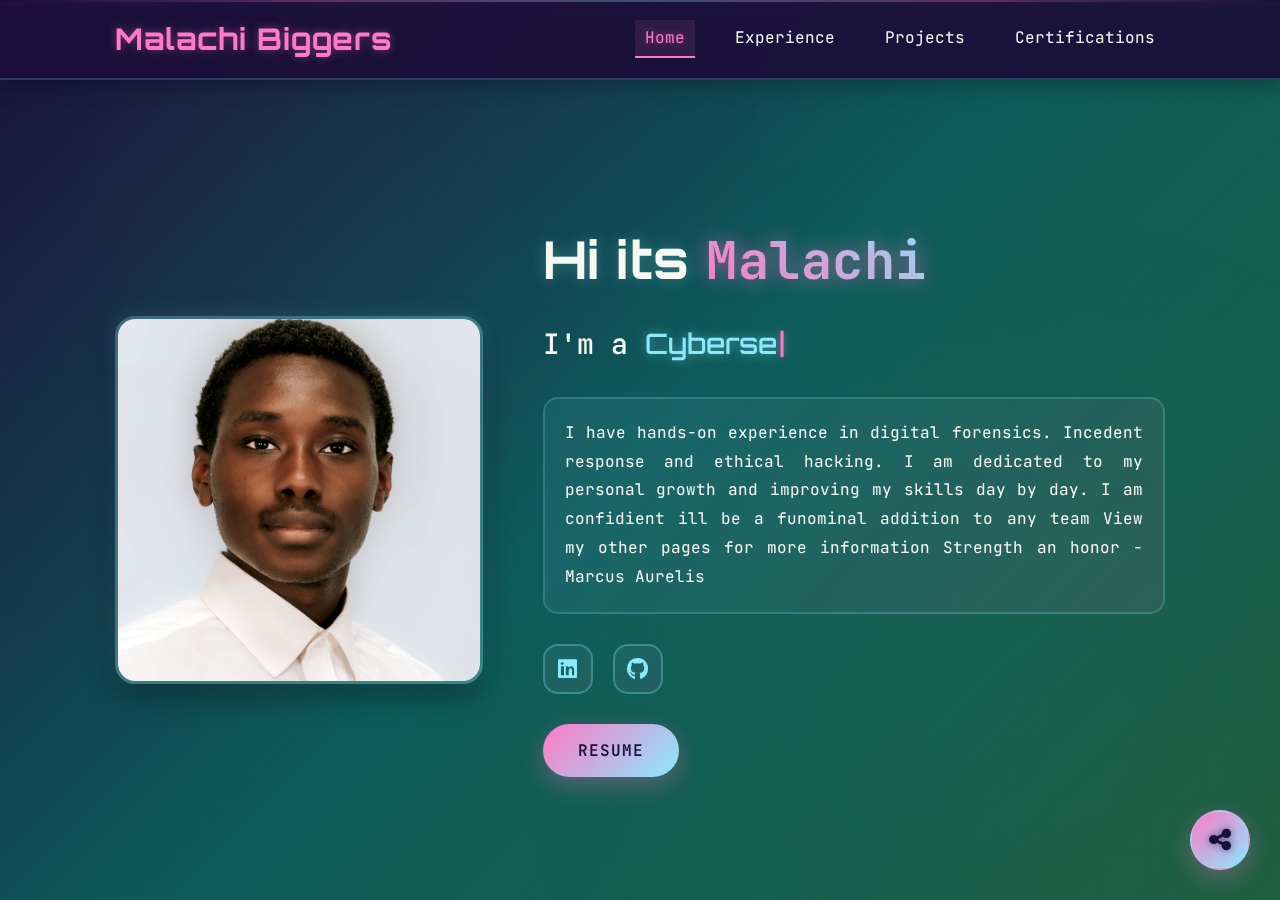
<file: index.html>
<!DOCTYPE html>
<html lang="en">
<head>
    <meta charset="UTF-8">
    <meta name="viewport" content="width=device-width, initial-scale=1.0">
    <link rel="stylesheet" href="https://cdnjs.cloudflare.com/ajax/libs/font-awesome/6.5.2/css/all.min.css">
    <link rel="stylesheet" href="src/Style/Main.css">
    <script src="src/Javascript/Main.js"></script>
    <title>Portfolio website</title>
</head>
<body>
    <header>
        <a href="#" class="logo">Malachi Biggers</a> <!-- This adds the the logo to the website-->
<nav> <!-- This stands for naviagation its a way to group hyperlinks together-->
    <a href="#" class="active">Home</a>
    <a href="Exsperince.html" >Experience</a>                 <!--This section is for hyper link: "active" allows for the user to see physical change-->
    <a href="/HTML/Projects.html" >Projects</a>
    <a href="Certs.html" >Certifications</a>
</nav>
    </header>
    <section class="home">  <!-- The section header a way of grouping related information-->
        <div class ="home-img">
            <img src="src/IMAGES/malachi.jpg" alt="FernB img">
        </div>

        <div class="home-content">  <!--The "class attribute allows for you to add class names/ which can be edited in CSS "-->
            <h1>Hi its <span>Malachi</span></h1>  <!--Span allows you to add styles to specifc sections of text-->
            <h3 class="typing-text">I'm a <span></span></h3> <!--h3 represent a 3rd level header/ "Typing-text allow you to add css styles to the text: Font, Size, Color"-->
            <div class = "paragraph">
            <p> I have hands-on experience in digital forensics. Incedent response and ethical hacking.
                I am dedicated to my personal growth and improving my skills day by day. I am confidient ill be a funominal addition to any team
                View my other pages for more information 
                Strength an honor - Marcus Aurelis
               </p>
               </div>

               <div class = social-icons>
            <a href ="https://www.linkedin.com/in/malachi-biggers/"><i class ="fa-brands fa-linkedin"></i></a> <!--fa-brands grabs an icon from the web to place on the page-->
            <a href ="https://github.com/Mal-theone"><i class="fa-brands fa-github"></i></a><!--This allows you to link the image for git hub-->
           </div>

           <a href ='/images/Resume 2025.docx' class = "btn">Resume</a>
        </div> 
    </section>


</body>
</html>
</file>
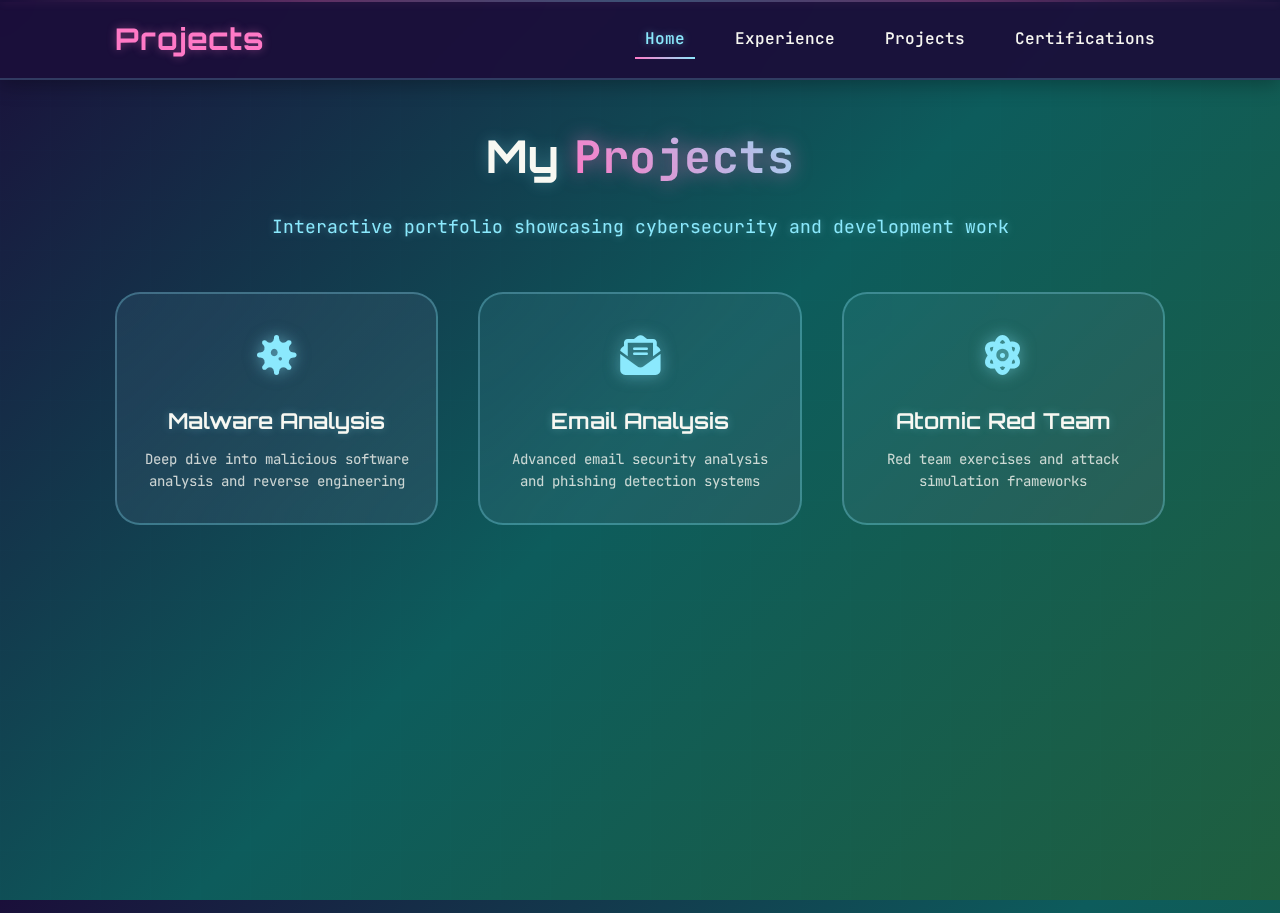
<file: src/Projects.html>
<!DOCTYPE html>
<html lang="en">
<head>
    <meta charset="UTF-8">
    <meta name="viewport" content="width=device-width, initial-scale=1.0">
    <title>Project Portfolio</title>
    <link rel="stylesheet" href="https://cdnjs.cloudflare.com/ajax/libs/font-awesome/6.5.2/css/all.min.css">
    <link rel="stylesheet" href="Style/Projects.css">
</head>
<body>
    <header>
        <a href="#" class="logo">Projects</a>
        <nav>
            <a href="index.html" class="active">Home</a>
            <a href="Experience.html">Experience</a>
            <a href="Projects.html">Projects</a>
            <a href="Certs.html">Certifications</a>
        </nav>
    </header>

    <div class="container">
        <h1 class="page-title">My <span>Projects</span></h1>
        <p class="subtitle">Interactive portfolio showcasing cybersecurity and development work</p>

        <div class="projects-grid">
            <!-- Malware Analysis -->
            <div class="project-bubble" data-category="malware">
                <div class="project-icon">
                    <i class="fas fa-virus"></i>
                </div>
                <h3 class="project-title">Malware Analysis</h3>
                <p class="project-description">Deep dive into malicious software analysis and reverse engineering</p>
                
                <div class="dropdown-content">
                    <div class="project-item">
                        <h4>Static Analysis Framework</h4>
                        <p>Developed a comprehensive static analysis tool for PE files, including entropy analysis, string extraction, and signature detection.</p>
                        <div class="tech-stack">
                            <span class="tech-tag">Python</span>
                            <span class="tech-tag">YARA</span>
                            <span class="tech-tag">PE Tools</span>
                        </div>
                    </div>
                    <div class="project-item">
                        <h4>Dynamic Sandbox Environment</h4>
                        <p>Built an isolated sandbox environment for safe malware execution and behavior analysis using virtualization technologies.</p>
                        <div class="tech-stack">
                            <span class="tech-tag">VirtualBox</span>
                            <span class="tech-tag">Cuckoo</span>
                            <span class="tech-tag">Linux</span>
                        </div>
                    </div>
                    <div class="project-item">
                        <h4>Ransomware Family Classification</h4>
                        <p>Machine learning model to classify ransomware families based on behavioral patterns and code signatures.</p>
                        <div class="tech-stack">
                            <span class="tech-tag">Python</span>
                            <span class="tech-tag">Scikit-learn</span>
                            <span class="tech-tag">TensorFlow</span>
                        </div>
                    </div>
                </div>
            </div>

            <!-- Email Analysis -->
            <div class="project-bubble" data-category="email">
                <div class="project-icon">
                    <i class="fas fa-envelope-open-text"></i>
                </div>
                <h3 class="project-title">Email Analysis</h3>
                <p class="project-description">Advanced email security analysis and phishing detection systems</p>
                
                <div class="dropdown-content">
                    <div class="project-item">
                        <h4>Phishing Detection Engine</h4>
                        <p>AI-powered system to detect phishing emails using NLP and machine learning techniques for content analysis.</p>
                        <div class="tech-stack">
                            <span class="tech-tag">Python</span>
                            <span class="tech-tag">NLTK</span>
                            <span class="tech-tag">SpaCy</span>
                        </div>
                    </div>
                    <div class="project-item">
                        <h4>Email Header Analyzer</h4>
                        <p>Tool for analyzing email headers to trace origins, detect spoofing, and identify suspicious routing patterns.</p>
                        <div class="tech-stack">
                            <span class="tech-tag">Python</span>
                            <span class="tech-tag">Regex</span>
                            <span class="tech-tag">DNS Tools</span>
                        </div>
                    </div>
                    <div class="project-item">
                        <h4>Attachment Scanner</h4>
                        <p>Automated scanner for email attachments that detects malicious files and suspicious content patterns.</p>
                        <div class="tech-stack">
                            <span class="tech-tag">Python</span>
                            <span class="tech-tag">VirusTotal API</span>
                            <span class="tech-tag">File Analysis</span>
                        </div>
                    </div>
                </div>
            </div>

            <!-- Atomic Red Team -->
            <div class="project-bubble" data-category="atomic">
                <div class="project-icon">
                    <i class="fas fa-atom"></i>
                </div>
                <h3 class="project-title">Atomic Red Team</h3>
                <p class="project-description">Red team exercises and attack simulation frameworks</p>
                
                <div class="dropdown-content">
                    <div class="project-item">
                        <h4>Custom Attack Techniques</h4>
                        <p>Developed custom MITRE ATT&CK techniques for testing specific organizational vulnerabilities and detection capabilities.</p>
                        <div class="tech-stack">
                            <span class="tech-tag">PowerShell</span>
                            <span class="tech-tag">MITRE ATT&CK</span>
                            <span class="tech-tag">YAML</span>
                        </div>
                    </div>
                    <div class="project-item">
                        <h4>Automated Testing Framework</h4>
                        <p>Built an automated framework for running Atomic Red Team tests and generating comprehensive security assessment reports.</p>
                        <div class="tech-stack">
                            <span class="tech-tag">Python</span>
                            <span class="tech-tag">PowerShell</span>
                            <span class="tech-tag">JSON</span>
                        </div>
                    </div>
                    <div class="project-item">
                        <h4>Detection Rule Validation</h4>
                        <p>System for validating SIEM detection rules against Atomic Red Team techniques to ensure proper coverage.</p>
                        <div class="tech-stack">
                            <span class="tech-tag">Splunk</span>
                            <span class="tech-tag">Sigma Rules</span>
                            <span class="tech-tag">ELK Stack</span>
                        </div>
                    </div>
                </div>
            </div>

            <!-- Programming Projects -->
            <!-- <div class="project-bubble" data-category="programming">
                <div class="project-icon">
                    <i class="fas fa-code"></i>
                </div>
                <h3 class="project-title">Programming Projects</h3>
                <p class="project-description">Full-stack development and automation solutions</p>
                
                <div class="dropdown-content">
                    <div class="project-item">
                        <h4>Security Dashboard</h4>
                        <p>Real-time cybersecurity dashboard displaying threat intelligence, vulnerability scans, and security metrics.</p>
                        <div class="tech-stack">
                            <span class="tech-tag">React</span>
                            <span class="tech-tag">Node.js</span>
                            <span class="tech-tag">MongoDB</span>
                        </div>
                    </div>
                    <div class="project-item">
                        <h4>Vulnerability Scanner</h4>
                        <p>Network vulnerability scanner with automated reporting and integration with popular security frameworks.</p>
                        <div class="tech-stack">
                            <span class="tech-tag">Python</span>
                            <span class="tech-tag">Nmap</span>
                            <span class="tech-tag">SQLite</span>
                        </div>
                    </div>
                    <div class="project-item">
                        <h4>Incident Response Automation</h4>
                        <p>Automated incident response system that integrates with SIEM tools and orchestrates response workflows.</p>
                        <div class="tech-stack">
                            <span class="tech-tag">Python</span>
                            <span class="tech-tag">REST APIs</span>
                            <span class="tech-tag">Docker</span>
                        </div>
                    </div>
                </div>
            </div>
        </div>
    </div> -->

    <script>
        // Project bubble interaction
        document.addEventListener("DOMContentLoaded", function() {
            const projectBubbles = document.querySelectorAll(".project-bubble");
            
            projectBubbles.forEach(bubble => {
                const dropdown = bubble.querySelector(".dropdown-content");
                let isActive = false;
                
                bubble.addEventListener("click", function(e) {
                    e.stopPropagation();
                    
                    // Close all other dropdowns
                    projectBubbles.forEach(otherBubble => {
                        if (otherBubble !== bubble) {
                            otherBubble.classList.remove("active");
                            otherBubble.querySelector(".dropdown-content").classList.remove("active");
                        }
                    });
                    
                    // Toggle current dropdown
                    isActive = !isActive;
                    bubble.classList.toggle("active", isActive);
                    dropdown.classList.toggle("active", isActive);
                });
                
                // Prevent dropdown clicks from closing the dropdown
                dropdown.addEventListener("click", function(e) {
                    e.stopPropagation();
                });
            });
            
            // Close dropdowns when clicking outside
            document.addEventListener("click", function() {
                projectBubbles.forEach(bubble => {
                    bubble.classList.remove("active");
                    bubble.querySelector(".dropdown-content").classList.remove("active");
                });
            });
            
            // Add smooth scrolling for better UX
            const projectItems = document.querySelectorAll(".project-item");
            projectItems.forEach(item => {
                item.addEventListener("click", function() {
                    // Add click effect
                    this.style.transform = "translateX(10px) scale(0.98)";
                    setTimeout(() => {
                        this.style.transform = "translateX(5px)";
                    }, 150);
                });
            });
        });
    </script>
</body>

</html>
</file>
<file: src/Style/Main.css>
@import url('https://fonts.googleapis.com/css2?family=Orbitron:wght@400;500;600;700;800;900&family=JetBrains+Mono:wght@300;400;500;600&display=swap');

/* Reset and base styles */
* {
    margin: 0;
    padding: 0;
    box-sizing: border-box;
    text-decoration: none;
    border: none;
    outline: none;
    font-family: 'JetBrains Mono', monospace;
}

html {
    font-size: 62.5%;
    scroll-behavior: smooth;
}

body {
    width: 100%;
    min-height: 100vh;
    overflow-x: hidden;
    /* FIXED: Darker background to reduce brightness */
    background: linear-gradient(135deg, #1a0f3a 0%, #0d5c5c 50%, #1f5f3f 100%);
    color: #f8f8f2;
    line-height: 1.6;
    position: relative;
    /* FIXED: Prevent layout shifts */
    overflow-y: auto;
}

/* FIXED: Reduced grid opacity and removed pulsing animation to prevent layout shifts */
body::before {
    content: '';
    position: fixed;
    top: 0;
    left: 0;
    width: 100%;
    height: 100%;
    background-image: 
        linear-gradient(rgba(139, 233, 253, 0.05) 1px, transparent 1px),
        linear-gradient(90deg, rgba(139, 233, 253, 0.05) 1px, transparent 1px);
    background-size: 50px 50px;
    pointer-events: none;
    z-index: -1;
    opacity: 0.2;
    /* REMOVED: gridPulse animation that was causing layout shifts */
}

/* FIXED: Reduced scan line intensity and made it less distracting */
body::after {
    content: '';
    position: fixed;
    top: 0;
    left: 0;
    width: 100%;
    height: 2px;
    background: linear-gradient(90deg, transparent, rgba(255, 121, 198, 0.3), rgba(139, 233, 253, 0.3), rgba(255, 121, 198, 0.3), transparent);
    animation: scanLine 4s linear infinite;
    z-index: 1000;
    pointer-events: none;
    box-shadow: 0 0 10px rgba(255, 121, 198, 0.2);
}

@keyframes scanLine {
    0% { transform: translateY(-2px); }
    100% { transform: translateY(100vh); }
}

/* Header styles */
header {
    position: fixed;
    top: 0;
    left: 0;
    width: 100%;
    padding: 2rem 9%;
    background: rgba(26, 15, 58, 0.95);
    backdrop-filter: blur(15px);
    border-bottom: 2px solid rgba(139, 233, 253, 0.2);
    display: flex;
    justify-content: space-between;
    align-items: center;
    z-index: 1000;
    transition: all 0.3s ease;
    box-shadow: 0 4px 20px rgba(0, 0, 0, 0.3);
    /* FIXED: Prevent header from causing layout shifts */
    height: 8rem;
}

.logo {
    font-family: 'Orbitron', monospace;
    font-size: 3rem;
    color: #ff79c6;
    font-weight: 700;
    cursor: pointer;
    transition: 0.3s ease;
    letter-spacing: 0.1rem;
    text-shadow: 0 0 10px rgba(255, 121, 198, 0.4);
    position: relative;
}

.logo::before {
    content: '';
    position: absolute;
    top: -5px;
    left: -5px;
    right: -5px;
    bottom: -5px;
    background: linear-gradient(45deg, #ff79c6, #8be9fd, #ff79c6);
    border-radius: 5px;
    z-index: -1;
    opacity: 0;
    transition: opacity 0.3s ease;
    filter: blur(8px);
}

.logo:hover::before {
    opacity: 0.2;
}

.logo:hover {
    transform: scale(1.02);
    text-shadow: 0 0 15px rgba(255, 121, 198, 0.6);
    color: #8be9fd;
}

/* Navigation styles */
nav {
    display: flex;
    gap: 3rem;
}

nav a {
    font-size: 1.6rem;
    color: #f8f8f2;
    font-weight: 400;
    transition: 0.3s ease;
    border-bottom: 2px solid transparent;
    position: relative;
    padding: 0.5rem 1rem;
    overflow: hidden;
}

nav a::before {
    content: '';
    position: absolute;
    top: 0;
    left: -100%;
    width: 100%;
    height: 100%;
    background: linear-gradient(90deg, transparent, rgba(139, 233, 253, 0.1), transparent);
    transition: left 0.5s ease;
}

nav a:hover::before {
    left: 100%;
}

nav a:hover {
    color: #8be9fd;
    border-bottom: 2px solid #8be9fd;
    text-shadow: 0 0 8px rgba(139, 233, 253, 0.4);
}

nav a.active {
    color: #ff79c6;
    border-bottom: 2px solid #ff79c6;
    background: rgba(255, 121, 198, 0.1);
    text-shadow: 0 0 8px rgba(255, 121, 198, 0.4);
}

/* FIXED: Main home section with stable layout */
.home {
    min-height: 100vh;
    padding: 12rem 9% 2rem;
    display: flex;
    justify-content: space-between;
    align-items: center;
    gap: 6rem;
    position: relative;
    /* FIXED: Prevent layout shifts */
    width: 100%;
    max-width: 100vw;
}

/* FIXED: Removed ambient glow animation that was causing layout shifts */
.home::before {
    content: '';
    position: absolute;
    top: 0;
    left: 0;
    right: 0;
    bottom: 0;
    background: 
        radial-gradient(circle at 20% 20%, rgba(255, 121, 198, 0.05) 0%, transparent 50%),
        radial-gradient(circle at 80% 80%, rgba(139, 233, 253, 0.05) 0%, transparent 50%);
    pointer-events: none;
    opacity: 0.4;
    /* REMOVED: ambientGlow animation */
}

/* FIXED: Home image styles with stable positioning */
.home-img {
    flex: 0 0 35%;
    position: relative;
    cursor: pointer;
    transition: all 0.3s ease;
    /* FIXED: Ensure image container maintains size */
    min-width: 300px;
    max-width: 400px;
}

/* FIXED: Removed rotating border animation that was causing issues */
.home-img::before {
    content: '';
    position: absolute;
    top: -15px;
    left: -15px;
    right: -15px;
    bottom: -15px;
    background: linear-gradient(45deg, rgba(255, 121, 198, 0.2), rgba(139, 233, 253, 0.2), rgba(255, 121, 198, 0.2));
    border-radius: 25px;
    z-index: -1;
    opacity: 0;
    transition: opacity 0.3s ease;
    filter: blur(10px);
    /* REMOVED: rotate animation that was causing layout shifts */
}

.home-img:hover::before {
    opacity: 0.3;
}

/* FIXED: Image styles with stable dimensions */
.home-img img {
    width: 100%;
    height: auto;
    border-radius: 20px;
    border: 3px solid rgba(139, 233, 253, 0.3);
    box-shadow: 
        0 10px 30px rgba(0, 0, 0, 0.4),
        0 0 20px rgba(139, 233, 253, 0.2),
        inset 0 0 20px rgba(255, 121, 198, 0.1);
    transition: all 0.3s ease;
    filter: contrast(1.1) saturate(0.9);
    /* FIXED: Prevent image from disappearing */
    display: block;
    object-fit: cover;
    min-height: 300px;
}

.home-img:hover img {
    transform: scale(1.02);
    filter: contrast(1.15) saturate(1.05);
    box-shadow: 
        0 15px 40px rgba(0, 0, 0, 0.5),
        0 0 30px rgba(139, 233, 253, 0.4),
        inset 0 0 30px rgba(255, 121, 198, 0.15);
    border-color: #ff79c6;
}

/* Home content styles */
.home-content {
    flex: 1;
    position: relative;
    /* FIXED: Prevent content from shifting */
    min-width: 0;
}

.home-content h1 {
    font-family: 'Orbitron', monospace;
    font-size: 5.2rem;
    font-weight: 700;
    color: #f8f8f2;
    margin-bottom: 2rem;
    text-shadow: 0 0 15px rgba(139, 233, 253, 0.3);
    animation: fadeInUp 1s ease-out;
    letter-spacing: 0.05rem;
    position: relative;
}

/* FIXED: Removed matrix rain animation that was causing layout shifts */
.home-content h1::before {
    content: '';
    position: absolute;
    top: 0;
    left: 0;
    right: 0;
    bottom: 0;
    background: linear-gradient(45deg, transparent 49%, rgba(139, 233, 253, 0.05) 50%, transparent 51%);
    background-size: 20px 20px;
    pointer-events: none;
    opacity: 0.3;
    /* REMOVED: matrixRain animation */
}

.home-content h1 span {
    color: #ff79c6;
    text-shadow: 0 0 20px rgba(255, 121, 198, 0.6);
    background: linear-gradient(45deg, #ff79c6, #8be9fd);
    -webkit-background-clip: text;
    -webkit-text-fill-color: transparent;
    background-clip: text;
    /* FIXED: Removed glow animation that was causing layout shifts */
}

/* Typing text animation */
.typing-text {
    font-size: 2.8rem;
    font-weight: 500;
    color: #f8f8f2;
    margin-bottom: 3rem;
    position: relative;
    overflow: hidden;
    /* FIXED: Prevent text from causing layout shifts */
    min-height: 3.5rem;
}

.typing-text span {
    color: #8be9fd;
    font-family: 'Orbitron', monospace;
    position: relative;
    text-shadow: 0 0 12px rgba(139, 233, 253, 0.5);
}

.typing-text span::after {
    content: '|';
    position: absolute;
    right: -8px;
    color: #ff79c6;
    animation: blink 1s infinite;
    text-shadow: 0 0 8px rgba(255, 121, 198, 0.6);
    /* FIXED: Removed glitch animation that was causing layout shifts */
}

@keyframes blink {
    0%, 50% { opacity: 1; }
    51%, 100% { opacity: 0; }
}

/* Paragraph styles */
.paragraph {
    margin-bottom: 3rem;
}

.paragraph p {
    font-size: 1.6rem;
    font-weight: 400;
    line-height: 1.8;
    color: #f8f8f2;
    text-align: justify;
    background: linear-gradient(135deg, rgba(139, 233, 253, 0.08), rgba(255, 121, 198, 0.08));
    padding: 2rem;
    border-radius: 15px;
    border: 2px solid rgba(139, 233, 253, 0.2);
    backdrop-filter: blur(10px);
    position: relative;
    overflow: hidden;
    transition: all 0.3s ease;
}

.paragraph p::before {
    content: '';
    position: absolute;
    top: 0;
    left: 0;
    right: 0;
    bottom: 0;
    background: 
        linear-gradient(45deg, transparent 49%, rgba(139, 233, 253, 0.03) 50%, transparent 51%),
        linear-gradient(-45deg, transparent 49%, rgba(255, 121, 198, 0.03) 50%, transparent 51%);
    background-size: 30px 30px;
    opacity: 0;
    transition: opacity 0.3s ease;
    pointer-events: none;
}

.paragraph:hover p {
    background: linear-gradient(135deg, rgba(139, 233, 253, 0.12), rgba(255, 121, 198, 0.12));
    transform: translateY(-2px);
    border-color: #ff79c6;
    box-shadow: 0 8px 25px rgba(255, 121, 198, 0.15);
}

.paragraph:hover p::before {
    opacity: 1;
}

/* Social icons styles */
.social-icons {
    display: flex;
    gap: 2rem;
    margin-bottom: 3rem;
}

.social-icons a {
    display: inline-flex;
    justify-content: center;
    align-items: center;
    width: 5rem;
    height: 5rem;
    background: linear-gradient(135deg, rgba(139, 233, 253, 0.08), rgba(255, 121, 198, 0.08));
    border: 2px solid rgba(139, 233, 253, 0.3);
    border-radius: 15px;
    font-size: 2.2rem;
    color: #8be9fd;
    text-decoration: none;
    transition: all 0.3s ease;
    position: relative;
    overflow: hidden;
}

.social-icons a::before {
    content: '';
    position: absolute;
    top: 0;
    left: -100%;
    width: 100%;
    height: 100%;
    background: linear-gradient(90deg, transparent, rgba(139, 233, 253, 0.3), transparent);
    transition: left 0.6s ease;
}

.social-icons a:hover::before {
    left: 100%;
}

.social-icons a:hover {
    transform: scale(1.05);
    box-shadow: 0 0 25px rgba(139, 233, 253, 0.4);
    background: linear-gradient(135deg, rgba(139, 233, 253, 0.15), rgba(255, 121, 198, 0.15));
    border-color: #8be9fd;
    text-shadow: 0 0 12px rgba(139, 233, 253, 0.6);
}

.social-icons a:nth-child(2):hover {
    border-color: #ff79c6;
    color: #ff79c6;
    box-shadow: 0 0 25px rgba(255, 121, 198, 0.4);
    text-shadow: 0 0 12px rgba(255, 121, 198, 0.6);
}

/* Button styles */
.btn {
    display: inline-block;
    padding: 1.4rem 3.5rem;
    background: linear-gradient(135deg, #ff79c6, #8be9fd);
    border-radius: 30px;
    font-size: 1.6rem;
    color: #1a0f3a;
    font-weight: 600;
    letter-spacing: 0.1rem;
    text-decoration: none;
    transition: all 0.3s ease;
    position: relative;
    overflow: hidden;
    box-shadow: 0 8px 25px rgba(255, 121, 198, 0.3);
    text-transform: uppercase;
}

.btn::before {
    content: '';
    position: absolute;
    top: 0;
    left: -100%;
    width: 100%;
    height: 100%;
    background: linear-gradient(90deg, transparent, rgba(255, 255, 255, 0.2), transparent);
    transition: left 0.6s ease;
}

.btn:hover::before {
    left: 100%;
}

.btn:hover {
    transform: scale(1.02) translateY(-2px);
    box-shadow: 0 12px 35px rgba(255, 121, 198, 0.5);
    background: linear-gradient(135deg, #8be9fd, #ff79c6);
    text-shadow: 0 0 8px rgba(26, 15, 58, 0.8);
}

/* Modal styles for image pop-out */
.modal {
    display: none;
    position: fixed;
    z-index: 2000;
    left: 0;
    top: 0;
    width: 100%;
    height: 100%;
    background: rgba(26, 15, 58, 0.95);
    backdrop-filter: blur(15px);
}

.modal-content {
    position: relative;
    margin: 5% auto;
    padding: 3rem;
    width: 80%;
    max-width: 600px;
    background: linear-gradient(135deg, rgba(139, 233, 253, 0.08), rgba(255, 121, 198, 0.08));
    border: 2px solid rgba(139, 233, 253, 0.3);
    border-radius: 20px;
    backdrop-filter: blur(20px);
    box-shadow: 0 20px 60px rgba(0, 0, 0, 0.4);
    animation: modalSlideIn 0.4s ease-out;
    position: relative;
    overflow: hidden;
}

.modal-content::before {
    content: '';
    position: absolute;
    top: 0;
    left: 0;
    right: 0;
    bottom: 0;
    background: 
        linear-gradient(45deg, transparent 49%, rgba(139, 233, 253, 0.03) 50%, transparent 51%),
        linear-gradient(-45deg, transparent 49%, rgba(255, 121, 198, 0.03) 50%, transparent 51%);
    background-size: 20px 20px;
    pointer-events: none;
    opacity: 0.5;
}

@keyframes modalSlideIn {
    from {
        opacity: 0;
        transform: translateY(-30px) scale(0.95);
    }
    to {
        opacity: 1;
        transform: translateY(0) scale(1);
    }
}

.modal-content img {
    width: 100%;
    height: auto;
    border-radius: 15px;
    margin-bottom: 2rem;
    border: 2px solid rgba(139, 233, 253, 0.2);
}

.modal-content h2 {
    font-family: 'Orbitron', monospace;
    color: #ff79c6;
    font-size: 2.8rem;
    margin-bottom: 1rem;
    font-weight: 600;
    text-shadow: 0 0 12px rgba(255, 121, 198, 0.5);
}

.modal-content p {
    color: #f8f8f2;
    font-size: 1.6rem;
    line-height: 1.8;
    text-shadow: 0 2px 4px rgba(0, 0, 0, 0.3);
}

.close {
    position: absolute;
    top: 1.5rem;
    right: 2rem;
    color: #8be9fd;
    font-size: 3rem;
    font-weight: bold;
    cursor: pointer;
    transition: all 0.3s ease;
    text-shadow: 0 0 8px rgba(139, 233, 253, 0.5);
}

.close:hover {
    color: #ff79c6;
    text-shadow: 0 0 15px rgba(255, 121, 198, 0.6);
    transform: scale(1.1);
}

/* Social media pop-out styles */
.social-container {
    position: fixed;
    bottom: 3rem;
    right: 3rem;
    z-index: 1500;
}

.social-toggle {
    width: 60px;
    height: 60px;
    background: linear-gradient(135deg, #ff79c6, #8be9fd);
    border-radius: 50%;
    display: flex;
    align-items: center;
    justify-content: center;
    cursor: pointer;
    transition: all 0.3s ease;
    box-shadow: 0 8px 25px rgba(255, 121, 198, 0.3);
    border: 2px solid rgba(139, 233, 253, 0.2);
    /* FIXED: Removed pulse animation that was causing layout shifts */
}

.social-toggle:hover {
    transform: scale(1.05);
    box-shadow: 0 12px 35px rgba(255, 121, 198, 0.5);
}

.social-toggle i {
    font-size: 2.5rem;
    color: #1a0f3a;
    text-shadow: 0 0 8px rgba(26, 15, 58, 0.6);
}

.social-links {
    position: absolute;
    bottom: 80px;
    right: 0;
    display: flex;
    flex-direction: column;
    gap: 1rem;
    opacity: 0;
    transform: translateY(20px);
    transition: all 0.3s ease;
    pointer-events: none;
}

.social-links.active {
    opacity: 1;
    transform: translateY(0);
    pointer-events: all;
}

.social-link {
    width: 50px;
    height: 50px;
    background: linear-gradient(135deg, rgba(139, 233, 253, 0.08), rgba(255, 121, 198, 0.08));
    border: 2px solid rgba(139, 233, 253, 0.3);
    border-radius: 50%;
    display: flex;
    align-items: center;
    justify-content: center;
    text-decoration: none;
    transition: all 0.3s ease;
    backdrop-filter: blur(10px);
    position: relative;
    overflow: hidden;
}

.social-link::before {
    content: '';
    position: absolute;
    top: 0;
    left: 0;
    right: 0;
    bottom: 0;
    background: radial-gradient(circle, rgba(139, 233, 253, 0.15) 0%, transparent 70%);
    opacity: 0;
    transition: opacity 0.3s ease;
}

.social-link:hover::before {
    opacity: 1;
}

.social-link:hover {
    background: linear-gradient(135deg, rgba(139, 233, 253, 0.15), rgba(255, 121, 198, 0.15));
    transform: scale(1.05);
    box-shadow: 0 0 15px rgba(139, 233, 253, 0.4);
    border-color: #8be9fd;
}

.social-link i {
    font-size: 2rem;
    color: #8be9fd;
    text-shadow: 0 0 8px rgba(139, 233, 253, 0.5);
    transition: all 0.3s ease;
}

.social-link.github:hover {
    border-color: #ff79c6;
    box-shadow: 0 0 15px rgba(255, 121, 198, 0.4);
}

.social-link.github:hover i {
    color: #ff79c6;
}
</file>
<file: src/Style/Projects.css>
@import url('https://fonts.googleapis.com/css2?family=Orbitron:wght@400;500;600;700;800;900&family=JetBrains+Mono:wght@300;400;500;600&display=swap');

/* Reset and base styles */
* {
    margin: 0;
    padding: 0;
    box-sizing: border-box;
    text-decoration: none;
    border: none;
    outline: none;
    font-family: 'JetBrains Mono', monospace;
}

html {
    font-size: 62.5%;
    scroll-behavior: smooth;
}

body {
    width: 100%;
    min-height: 100vh;
    overflow-x: hidden;
    background: linear-gradient(135deg, #1a0f3a 0%, #0d5c5c 50%, #1f5f3f 100%);
    color: #f8f8f2;
    line-height: 1.6;
    position: relative;
    overflow-y: auto;
}

/* Grid background */
body::before {
    content: '';
    position: fixed;
    top: 0;
    left: 0;
    width: 100%;
    height: 100%;
    background-image: 
        linear-gradient(rgba(139, 233, 253, 0.05) 1px, transparent 1px),
        linear-gradient(90deg, rgba(139, 233, 253, 0.05) 1px, transparent 1px);
    background-size: 50px 50px;
    pointer-events: none;
    z-index: -1;
    opacity: 0.2;
}

/* Scan line effect */
body::after {
    content: '';
    position: fixed;
    top: 0;
    left: 0;
    width: 100%;
    height: 2px;
    background: linear-gradient(90deg, transparent, rgba(255, 121, 198, 0.3), rgba(139, 233, 253, 0.3), rgba(255, 121, 198, 0.3), transparent);
    animation: scanLine 4s linear infinite;
    z-index: 1000;
    pointer-events: none;
    box-shadow: 0 0 10px rgba(255, 121, 198, 0.2);
}

@keyframes scanLine {
    0% { transform: translateY(-2px); }
    100% { transform: translateY(100vh); }
}

/* Header styles */
header {
    position: fixed;
    top: 0;
    left: 0;
    width: 100%;
    padding: 2rem 9%;
    background: rgba(26, 15, 58, 0.95);
    backdrop-filter: blur(15px);
    border-bottom: 2px solid rgba(139, 233, 253, 0.2);
    display: flex;
    justify-content: space-between;
    align-items: center;
    z-index: 1000;
    transition: all 0.3s ease;
    box-shadow: 0 4px 20px rgba(0, 0, 0, 0.3);
    height: 8rem;
}

.logo {
    font-family: 'Orbitron', monospace;
    font-size: 3rem;
    color: #ff79c6;
    font-weight: 700;
    cursor: pointer;
    transition: 0.3s ease;
    letter-spacing: 0.1rem;
    text-shadow: 0 0 10px rgba(255, 121, 198, 0.4);
    position: relative;
}

.logo::before {
    content: '';
    position: absolute;
    top: -5px;
    left: -5px;
    right: -5px;
    bottom: -5px;
    background: linear-gradient(45deg, #ff79c6, #8be9fd, #ff79c6);
    border-radius: 5px;
    z-index: -1;
    opacity: 0;
    transition: opacity 0.3s ease;
    filter: blur(8px);
}

.logo:hover::before {
    opacity: 0.2;
}

.logo:hover {
    transform: scale(1.02);
    text-shadow: 0 0 15px rgba(255, 121, 198, 0.6);
    color: #8be9fd;
}

/* Navigation styles */
nav {
    display: flex;
    gap: 3rem;
}

nav a {
    color: #f8f8f2;
    font-size: 1.6rem;
    font-weight: 500;
    transition: all 0.3s ease;
    position: relative;
    padding: 0.5rem 1rem;
}

nav a::after {
    content: '';
    position: absolute;
    bottom: -2px;
    left: 50%;
    width: 0;
    height: 2px;
    background: linear-gradient(45deg, #ff79c6, #8be9fd);
    transition: all 0.3s ease;
    transform: translateX(-50%);
}

nav a:hover,
nav a.active {
    color: #8be9fd;
    text-shadow: 0 0 8px rgba(139, 233, 253, 0.4);
}

nav a:hover::after,
nav a.active::after {
    width: 100%;
}

/* Main container */
.container {
    min-height: 100vh;
    padding: 12rem 9% 4rem;
    display: flex;
    flex-direction: column;
    align-items: center;
    position: relative;
}

/* Page title */
.page-title {
    font-family: 'Orbitron', monospace;
    font-size: 4.5rem;
    font-weight: 700;
    color: #f8f8f2;
    margin-bottom: 2rem;
    text-shadow: 0 0 15px rgba(139, 233, 253, 0.3);
    text-align: center;
    letter-spacing: 0.05rem;
    position: relative;
}

.page-title span {
    color: #ff79c6;
    text-shadow: 0 0 20px rgba(255, 121, 198, 0.6);
    background: linear-gradient(45deg, #ff79c6, #8be9fd);
    -webkit-background-clip: text;
    -webkit-text-fill-color: transparent;
    background-clip: text;
}

.subtitle {
    font-size: 1.8rem;
    color: #8be9fd;
    text-align: center;
    margin-bottom: 5rem;
    text-shadow: 0 0 8px rgba(139, 233, 253, 0.4);
}

/* Projects grid */
.projects-grid {
    display: grid;
    grid-template-columns: repeat(auto-fit, minmax(300px, 1fr));
    gap: 4rem;
    width: 100%;
    max-width: 1200px;
    margin-bottom: 4rem;
}

/* Project bubble */
.project-bubble {
    position: relative;
    background: linear-gradient(135deg, rgba(139, 233, 253, 0.08), rgba(255, 121, 198, 0.08));
    border: 2px solid rgba(139, 233, 253, 0.3);
    border-radius: 25px;
    padding: 3rem 2.5rem;
    cursor: pointer;
    transition: all 0.4s ease;
    backdrop-filter: blur(15px);
    overflow: visible;
    min-height: 200px;
    display: flex;
    flex-direction: column;
    align-items: center;
    justify-content: center;
    text-align: center;
}

.project-bubble::before {
    content: '';
    position: absolute;
    top: 0;
    left: 0;
    right: 0;
    bottom: 0;
    background: 
        linear-gradient(45deg, transparent 49%, rgba(139, 233, 253, 0.03) 50%, transparent 51%),
        linear-gradient(-45deg, transparent 49%, rgba(255, 121, 198, 0.03) 50%, transparent 51%);
    background-size: 30px 30px;
    opacity: 0;
    transition: opacity 0.3s ease;
    pointer-events: none;
    border-radius: 25px;
}

.project-bubble:hover {
    transform: translateY(-8px) scale(1.02);
    background: linear-gradient(135deg, rgba(139, 233, 253, 0.15), rgba(255, 121, 198, 0.15));
    border-color: #ff79c6;
    box-shadow: 0 15px 40px rgba(255, 121, 198, 0.2);
}

.project-bubble:hover::before {
    opacity: 1;
}

.project-bubble.active {
    background: linear-gradient(135deg, rgba(139, 233, 253, 0.2), rgba(255, 121, 198, 0.2));
    border-color: #8be9fd;
    box-shadow: 0 20px 50px rgba(139, 233, 253, 0.3);
}

/* Project icon */
.project-icon {
    font-size: 4rem;
    color: #8be9fd;
    margin-bottom: 1.5rem;
    text-shadow: 0 0 15px rgba(139, 233, 253, 0.5);
    transition: all 0.3s ease;
}

.project-bubble:hover .project-icon {
    color: #ff79c6;
    text-shadow: 0 0 20px rgba(255, 121, 198, 0.6);
    transform: scale(1.1);
}

/* Project title */
.project-title {
    font-family: 'Orbitron', monospace;
    font-size: 2.2rem;
    font-weight: 600;
    color: #f8f8f2;
    margin-bottom: 1rem;
    text-shadow: 0 0 8px rgba(139, 233, 253, 0.3);
}

/* Project description */
.project-description {
    font-size: 1.4rem;
    color: #f8f8f2;
    opacity: 0.8;
    line-height: 1.6;
}

/* Dropdown content */
.dropdown-content {
    position: absolute;
    top: 100%;
    left: 0;
    right: 0;
    background: linear-gradient(135deg, rgba(26, 15, 58, 0.95), rgba(13, 92, 92, 0.95));
    border: 2px solid rgba(139, 233, 253, 0.3);
    border-radius: 20px;
    padding: 2.5rem;
    margin-top: 1rem;
    opacity: 0;
    visibility: hidden;
    transform: translateY(-20px);
    transition: all 0.4s ease;
    backdrop-filter: blur(20px);
    box-shadow: 0 20px 60px rgba(0, 0, 0, 0.4);
    z-index: 100;
    max-height: 400px;
    overflow-y: auto;
}

.dropdown-content.active {
    opacity: 1;
    visibility: visible;
    transform: translateY(0);
}

/* Project items in dropdown */
.project-item {
    background: linear-gradient(135deg, rgba(139, 233, 253, 0.05), rgba(255, 121, 198, 0.05));
    border: 1px solid rgba(139, 233, 253, 0.2);
    border-radius: 15px;
    padding: 2rem;
    margin-bottom: 1.5rem;
    transition: all 0.3s ease;
    cursor: pointer;
}

.project-item:last-child {
    margin-bottom: 0;
}

.project-item:hover {
    background: linear-gradient(135deg, rgba(139, 233, 253, 0.1), rgba(255, 121, 198, 0.1));
    border-color: #ff79c6;
    transform: translateX(5px);
}

.project-item h4 {
    font-family: 'Orbitron', monospace;
    font-size: 1.8rem;
    color: #8be9fd;
    margin-bottom: 0.8rem;
    text-shadow: 0 0 8px rgba(139, 233, 253, 0.4);
}

.project-item p {
    font-size: 1.3rem;
    color: #f8f8f2;
    opacity: 0.9;
    line-height: 1.5;
}

.project-item .tech-stack {
    margin-top: 1rem;
    display: flex;
    flex-wrap: wrap;
    gap: 0.8rem;
}

.tech-tag {
    background: linear-gradient(135deg, #ff79c6, #8be9fd);
    color: #1a0f3a;
    padding: 0.4rem 1rem;
    border-radius: 15px;
    font-size: 1.1rem;
    font-weight: 500;
    text-shadow: none;
}

/* Responsive design */
@media (max-width: 768px) {
    html {
        font-size: 55%;
    }

    header {
        padding: 2rem 5%;
        flex-direction: column;
        height: auto;
        gap: 2rem;
    }

    nav {
        gap: 2rem;
        flex-wrap: wrap;
        justify-content: center;
    }

    .container {
        padding: 16rem 5% 4rem;
    }

    .page-title {
        font-size: 3.5rem;
    }

    .projects-grid {
        grid-template-columns: 1fr;
        gap: 3rem;
    }

    .project-bubble {
        padding: 2.5rem 2rem;
    }

    .dropdown-content {
        position: relative;
        top: 0;
        margin-top: 2rem;
        transform: none;
        opacity: 1;
        visibility: visible;
        max-height: none;
    }

    .dropdown-content.active {
        transform: none;
    }
}

/* Custom scrollbar */
.dropdown-content::-webkit-scrollbar {
    width: 8px;
}

.dropdown-content::-webkit-scrollbar-track {
    background: rgba(139, 233, 253, 0.1);
    border-radius: 10px;
}

.dropdown-content::-webkit-scrollbar-thumb {
    background: linear-gradient(135deg, #ff79c6, #8be9fd);
    border-radius: 10px;
}

.dropdown-content::-webkit-scrollbar-thumb:hover {
    background: linear-gradient(135deg, #8be9fd, #ff79c6);
}
</file>
